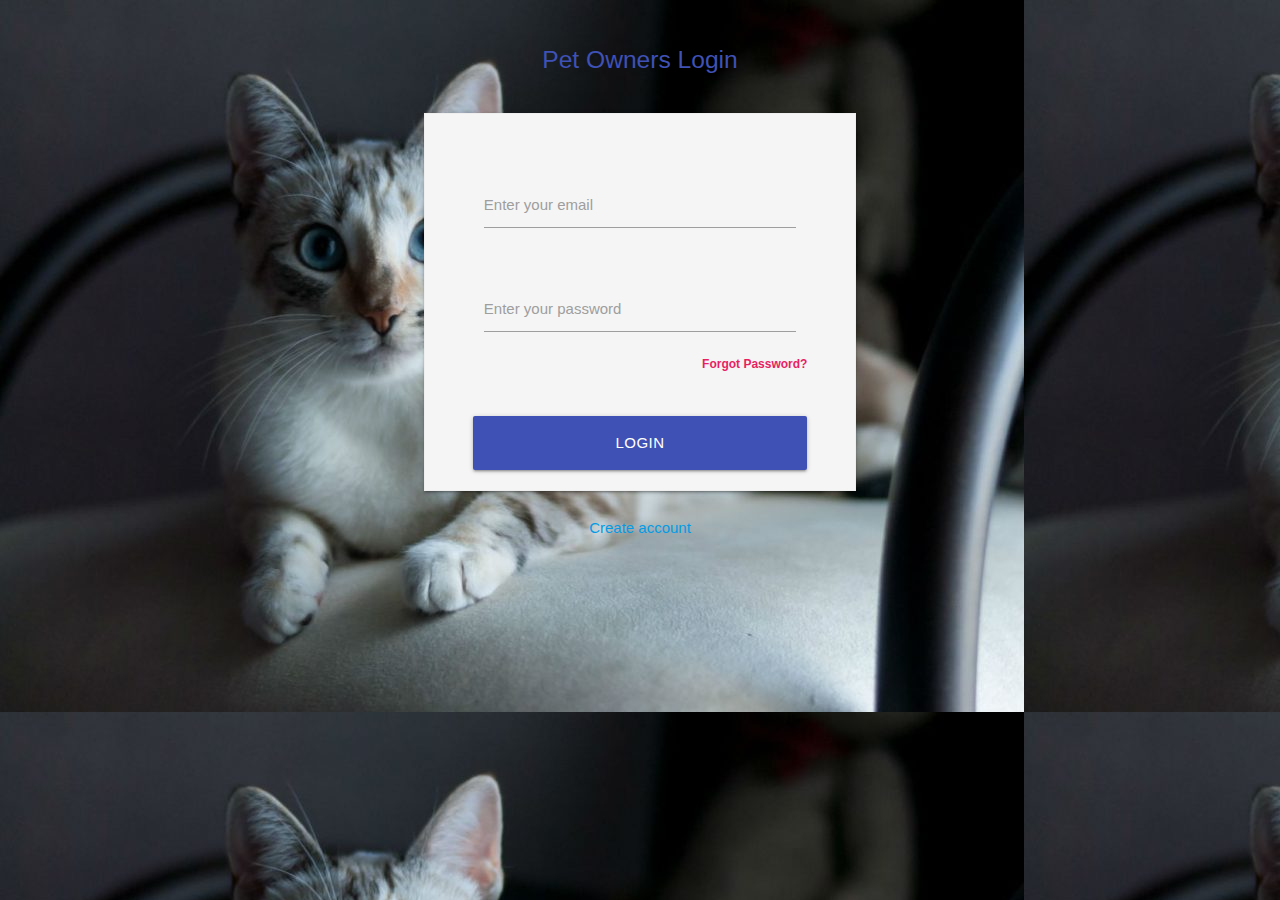
<file: index.html>
<!DOCTYPE html>
  <html>
    <head>
      <!--Import Google Icon Font-->
      <link href="https://fonts.googleapis.com/icon?family=Material+Icons" rel="stylesheet">
      <!--Import materialize.css-->
      <link type="text/css" rel="stylesheet" href="css/materialize.min.css"  media="screen,projection"/>

      <!--Let browser know website is optimized for mobile-->
      <meta name="viewport" content="width=device-width, initial-scale=1.0"/>
    </head>

    <body style="background-image: url('img/cat.jpg');">
	
<div class="section"></div>
  <main>
    <center>
      <!-- <img class="responsive-img" style="width: 250px; background-color: lightgrey;" src="img/logo.png" /> -->
      

      <h5 class="indigo-text">Pet Owners Login</h5>
      <div class="section"></div>

      <div class="container">
        <div class="z-depth-1 grey lighten-4 row" style="display: inline-block; padding: 32px 48px 0px 48px; border: 1px solid #EEE;">

          <form class="col s12" method="post" action="view/petinfo.html">
            <div class='row'>
              <div class='col s12'>
              </div>
            </div>

            <div class='row'>
              <div class='input-field col s12'>
                <input class='validate' type='email' name='email' id='email' />
                <label for='email'>Enter your email</label>
              </div>
            </div>

            <div class='row'>
              <div class='input-field col s12'>
                <input class='validate' type='password' name='password' id='password' />
                <label for='password'>Enter your password</label>
              </div>
              <label style='float: right;'>
								<a class='pink-text' href='#!'><b>Forgot Password?</b></a>
							</label>
            </div>

            <br />
            <center>
              <div class='row'>
                <button type='submit' name='btn_login' class='col s12 btn btn-large waves-effect indigo'>Login</button>
              </div>
            </center>
          </form>
        </div>
      </div>
      <a href="#!">Create account</a>
    </center>

    <div class="section"></div>
    <div class="section"></div>
  </main>

	
	
      <!--JavaScript at end of body for optimized loading-->
      <script type="text/javascript" src="js/materialize.min.js"></script>
    </body>
  </html>
</file>
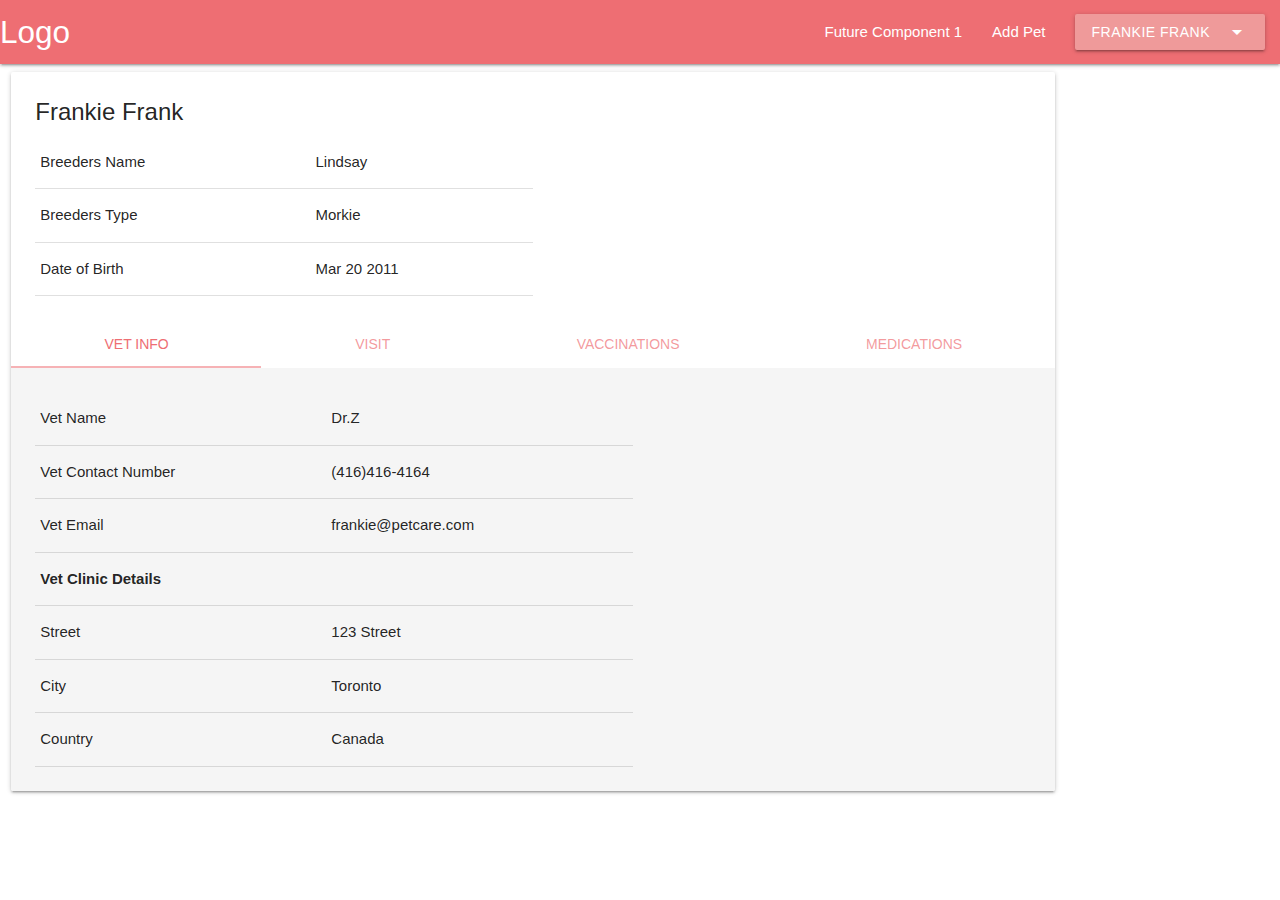
<file: view/petinfo.html>
<!DOCTYPE html>
  <html>
    <head>
      <!--Import Google Icon Font-->
      <link href="https://fonts.googleapis.com/icon?family=Material+Icons" rel="stylesheet">
      <!--Import materialize.css-->
      <link type="text/css" rel="stylesheet" href="../css/materialize.min.css"  media="screen,projection"/>
	  
	  <!-- Pet Information Style -->
	  <link type="text/css" rel="stylesheet" href="../css/petinfo.css"  media="screen,projection"/>	  
	  

      <!--Let browser know website is optimized for mobile-->
      <meta name="viewport" content="width=device-width, initial-scale=1.0"/>
	  
	  <script src="https://ajax.googleapis.com/ajax/libs/jquery/3.3.1/jquery.min.js"></script>
	  
	  <!--  Pet Information Script -->
	  <script src="../js/petinfo.js"></script>
	   
	  
    </head>

 <body>
	<nav>
    <div class="nav-wrapper">
      <a href="#" class="brand-logo">Logo</a>
      <ul id="nav-mobile" class="right hide-on-med-and-down">
        <li><a href="sass.html">Future Component 1</a></li>        
		
		<!-- Dropdown Structure -->
		
		<ul id="dropdown2" class="dropdown-content">
			<li><a href="#!">Jimmy Jim<span class="badge">1</span></a></li>
			<li><a href="#!">Tommy Tom<span class="new badge">1</span></a></li>
			<li><a href="#!">Sapphire Sal</a></li>
		</ul>
		
		<!-- Dropdown Trigger -->
		<a class="btn dropdown-trigger" href="#!" data-target="dropdown2" style="background-color:#EF9A9A">Frankie Frank<i class="material-icons right">arrow_drop_down</i></a>
		
        <li><a href="#login" class="modal-trigger">Add Pet</a></li>
      </ul>
    </div>
  </nav>
  
  
<div class="row">
 <div class="col s12 m10">
  <div class="card">
	<div class="card-content">
	  <span class="card-title">Frankie Frank</span>
		
		
		<table style="width:50%">
			<tr> 
				<td>  Breeders Name </td>
				<td>  Lindsay </td>
			</tr>
			
			<tr> 
				<td>  Breeders Type </td>
				<td>  Morkie </td>
			</tr>
			
			<tr> 
				<td>  Date of Birth </td>
				<td>  Mar 20 2011 </td>
			</tr>
		</table>
	
      </div>
		
	<div class="card-tabs">
      <ul class="tabs tabs-fixed-width">
        <li class="tab"><a href="#vetinfo">Vet Info</a></li>
        <li class="tab"><a href="#visits">Visit</a></li>
        <li class="tab"><a href="#vaccination"> Vaccinations</a></li>
		<li class="tab"><a href="#medications"> Medications</a></li>
		
      </ul>
    </div>
    <div class="card-content grey lighten-4">
      
	  <!-- Vet Informations are added here -->
	  <div id="vetinfo">
			
		<table style="width:60%">
			<tr> 
				<td>  Vet Name </td>
				<td>  Dr.Z </td>
			</tr>
			
			<tr> 
				<td>  Vet Contact Number </td>
				<td>  (416)416-4164 </td>
			</tr>
			
			<tr> 
				<td>  Vet Email </td>
				<td>  frankie@petcare.com </td>
			</tr>
			
			<tr> <th colspan="2"> Vet Clinic Details </th> </tr>
			
			<tr> 
				<td> Street </td> 
				<td> 123 Street </td>
			</tr>
			
			<tr>
				<td> City </td>
				<td> Toronto </td>
			</tr>
			
			<tr>
				<td> Country </td>
				<td> Canada </td>
			</tr>	
			
		</table>
		
	  </div>
	  
	  <!-- Visit informations are added here -->
      <div id="visits">
		<table style="width:100%">
			<tr>
				<th>Reason</th>
				<th>Date</th>
				<th>Weight</th>
				<th>Weight Unit </th>
				<th>Notes </th>				
			</tr>
			
			<!-- Sample Data for Visit -->
			
			<tr>
				<td>Soar Throat</td>
				<td>August 18,2016</td>
				<td>8</td>
				<td>KG</td>
				<td>Scount had a sore throat and was feeling uncomfortable</td>
			</tr>
			
		</table>
	  </div> <!-- End of Visit Informations -->
	  
	  <!-- Vaccination Informations -->
      <div id="vaccination">
		
		<table style="width:100%">
			<tr>
				<th> Name </th>
				<th> Dates </th>
				<th> Notes </th>
			<tr>
			
			<!--Sample Data for Vaccination -->
			
			<tr>
				<td>Frankie</td>
				<td>August 17,2016</td>
				<td>He took this vaccination because of sore throat. It has to be taken 3 times with daily food  </td>				
			</tr>
			
		</table>
	  
	  </div><!-- End of Vaccination Informations -->
	  
	  <!-- Medication Informations -->
	  <div id="medications">
		
		<table style="width:100%">
			<tr>
				<th>Name</th>
				<th>Date</th>
				<th>Notes</th>				
			</tr>
			
			<!--Sample Data for Medications -->
			
			<tr>
				<td>Frankie</td>
				<td>August 17,2016</td>
				<td>NSAIDs. Nonsteroidal anti-inflammatory drugs</td>
				
			</tr>
			
		</table>
	  </div>
	  
    </div>

    </div>
  </div>
  </div>
 
 
 

<!-- id login used to Add new Pet Information (pop up) -->
 

<div id="login" class="modal ">
  <h5 class="modal-close">&#10005;</h5>
  <div class="modal-content center">
    <h4>Add Pet Details</h4>
    <br>

    <form action="#">

	 <div class="row">
      <div class="input-field col s6">
        <i class="material-icons prefix">pets</i>
        <input type="text" id="fist_name">
        <label for="fist_name">Firstname</label>
      </div>
	   <div class="input-field col s6">
        <i class="material-icons prefix">pets</i>
        <input type="text" id="last_name">
        <label for="last_name">Lastname</label>
      </div>	  
	  </div>
      

	  <div class="row">
      <div class="input-field col s6">
        <i class="material-icons prefix">pets</i>
        <input type="text" id="breeders_name">
        <label for="breeders_name">Breeders Name</label>
      </div>
	   <div class="input-field col s6">
        <i class="material-icons prefix">pets</i>
        <input type="text" id="breed_type">
        <label for="breed_type">Breed Type</label>
      </div>	  
	  </div>
	  
	  
      <div class="input-field">
        <i class="material-icons prefix">date_range</i>
        <input type="text"  class="datepicker" id="datepicker">
		<label for="datepicker">Date of Birth</label>
        
      </div>
      <br>      
      
      
      <input type="submit" value="Add Pet Details" class="btn btn-large">
      
    </form>
  </div>
</div>
	
	

      <!--JavaScript at end of body for optimized loading-->
      <script type="text/javascript" src="../js/materialize.min.js"></script>
	 
	  
    </body>
  </html>
</file>
<file: css/petinfo.css>
body{
  /* background:#EF9A9A; */
}

a.btn{
  margin-top: 30%;
}
.modal{
 max-height:100%;
 
}


input[type="submit"]{
  width: 100%;
  margin-top: 50px;
}
.modal-close{
  position: absolute;
  top:10px;
  right:10px;
  padding:0;
  margin:0;
}
</file>
